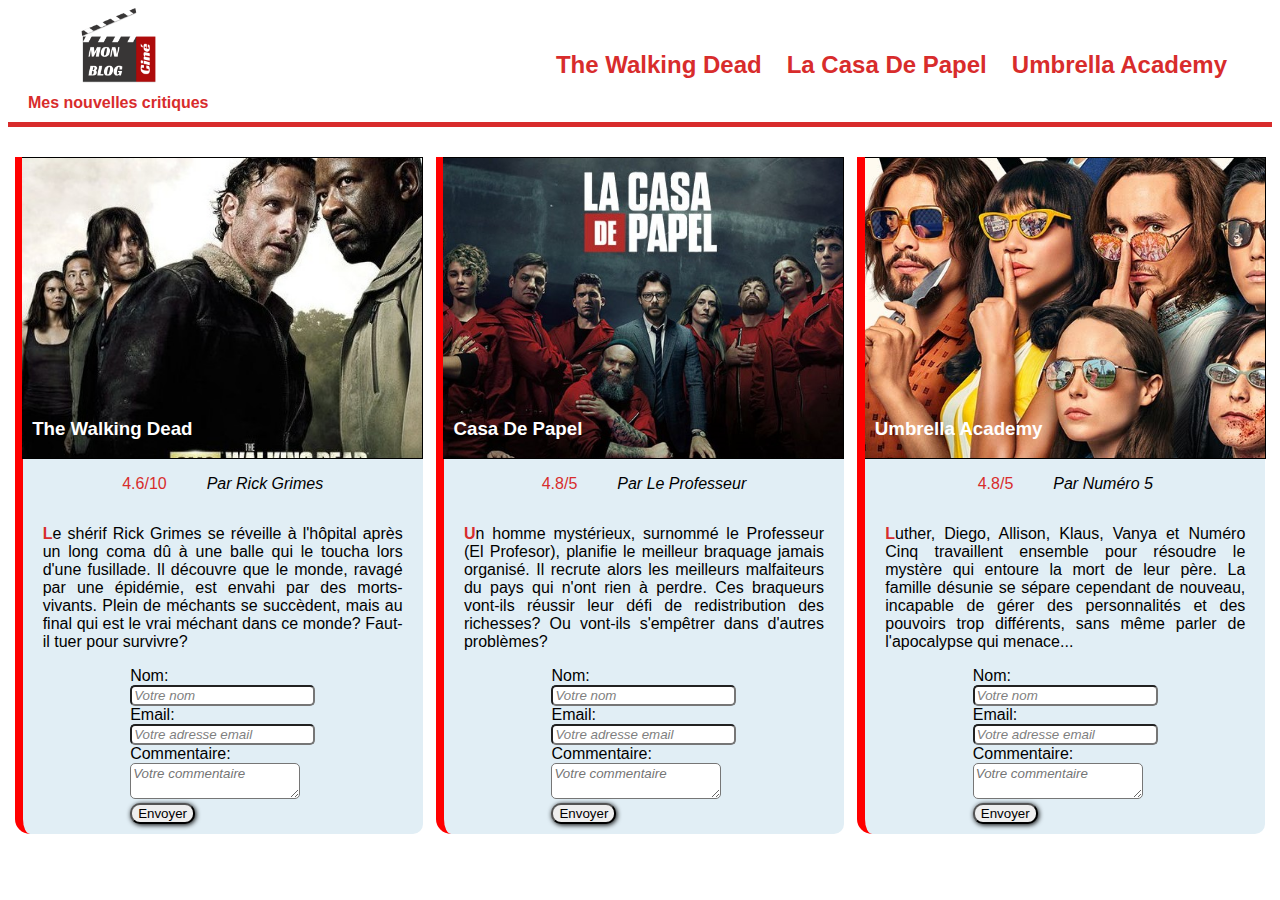
<file: index.html>
<!DOCTYPE html>
<html lang="fr">
<head>
    <meta charset="UTF-8">
    <meta name="viewport" content="width=device-width, initial-scale=1.0">
    <link rel="stylesheet" href="style.css">
   
    <title>Mon Ciné Blog</title>
</head>
<body>
    <header class="header">
        <div class="leftHeader jello-horizontal">
        <img src="content/logo.png" title="Logo" alt="Logo">
        <h1>Mes nouvelles critiques</h1>
        </div>
        <div class="nav">
            <nav>
                <ul>
                    <li><a href="https://www.youtube.com/watch?v=AbtiqJGhWyY">The Walking Dead</a></li>
                    <li><a href="https://www.youtube.com/watch?v=_yJxbWKN3zE">La Casa De Papel</a></li>
                    <li><a href="https://www.youtube.com/watch?v=VpRFnTZpHP4">Umbrella Academy</a></li>
                </ul>
            </nav>
        </div>
    </header>
    
    <main>
        <section class="container">
            <div class="serie">
                <div class="photitre1">
                    <h3>The Walking Dead</h3>
                </div>
                <div class="noteur">
                    <div class="note"><p>4.6/10 </p></div>
                    <div class="auteur"><p> Par Rick Grimes</p></div>
                </div>
                <p class="avis">Le shérif Rick Grimes se réveille à l'hôpital après un long coma dû à une balle qui le toucha lors d'une fusillade. Il découvre que le monde, ravagé par une épidémie, est envahi par des morts-vivants. Plein de méchants se succèdent, mais au final qui est le vrai méchant dans ce monde? Faut-il tuer pour survivre?</p>
                <div class="form">
                    <form action="#">
                        <label for="Nom">Nom</label>:<br><input type="text" name="Nom" placeholder="Votre nom" id="Nom" required><br>
                        <label for="email">Email</label>:<br><input type="email" name="email" placeholder="Votre adresse email" id="email" required><br>
                        <label for="com">Commentaire</label>:<br><textarea type="text" name="com" placeholder="Votre commentaire" id="com" required></textarea><br>
                        <button>Envoyer</button>
                    </form>

                </div>
            </div>
            <div class="serie">
                <div class="photitre2">
                    <h3>Casa De Papel</h3>
                </div>
                <div class="noteur">
                    <div><p class="note">4.8/5 </p></div>
                    <div class="auteur"><p> Par Le Professeur</p></div>
                </div>
                <p class="avis">Un homme mystérieux, surnommé le Professeur (El Profesor), planifie le meilleur braquage jamais organisé. Il recrute alors les meilleurs malfaiteurs du pays qui n'ont rien à perdre. Ces braqueurs vont-ils réussir leur défi de redistribution des richesses? Ou vont-ils s'empêtrer dans d'autres problèmes?</p>
                <div class="form">
                    <form action="#">
                        <label for="Nom">Nom</label>:<br><input type="text" name="Nom" placeholder="Votre nom" id="Nom" required><br>
                        <label for="email">Email</label>:<br><input type="email" name="email" placeholder="Votre adresse email" id="email" required><br>
                        <label for="com">Commentaire</label>:<br><textarea type="text" name="com" placeholder="Votre commentaire" id="com" required></textarea><br>
                        <button>Envoyer</button>
                    </form>

                </div>
            </div>
            <div class="serie">
                <div class="photitre3">
                    <h3>Umbrella Academy</h3>
                </div>
                <div class="noteur">
                    <div><p class="note">4.8/5 </p></div>
                    <div class="auteur"><p> Par Numéro 5</p></div>
                </div>
                <p class="avis">Luther, Diego, Allison, Klaus, Vanya et Numéro Cinq travaillent ensemble pour résoudre le mystère qui entoure la mort de leur père. La famille désunie se sépare cependant de nouveau, incapable de gérer des personnalités et des pouvoirs trop différents, sans même parler de l'apocalypse qui menace...</p>
                <div class="form">
                    <form action="#">
                        <label for="Nom">Nom</label>:<br><input class="name" type="text" name="Nom" placeholder="Votre nom" id="Nom" required><br>
                        <label for="email">Email</label>:<br><input class="email" type="email" name="email" placeholder="Votre adresse email" id="email" required><br>
                        <label for="com">Commentaire</label>:<br><textarea class="com" type="text" name="com" placeholder="Votre commentaire" id="com" required></textarea><br>
                        <button>Envoyer</button>
                    </form>

                </div>
            </div>
        </section>
    </main>
</body>
</html>
</file>
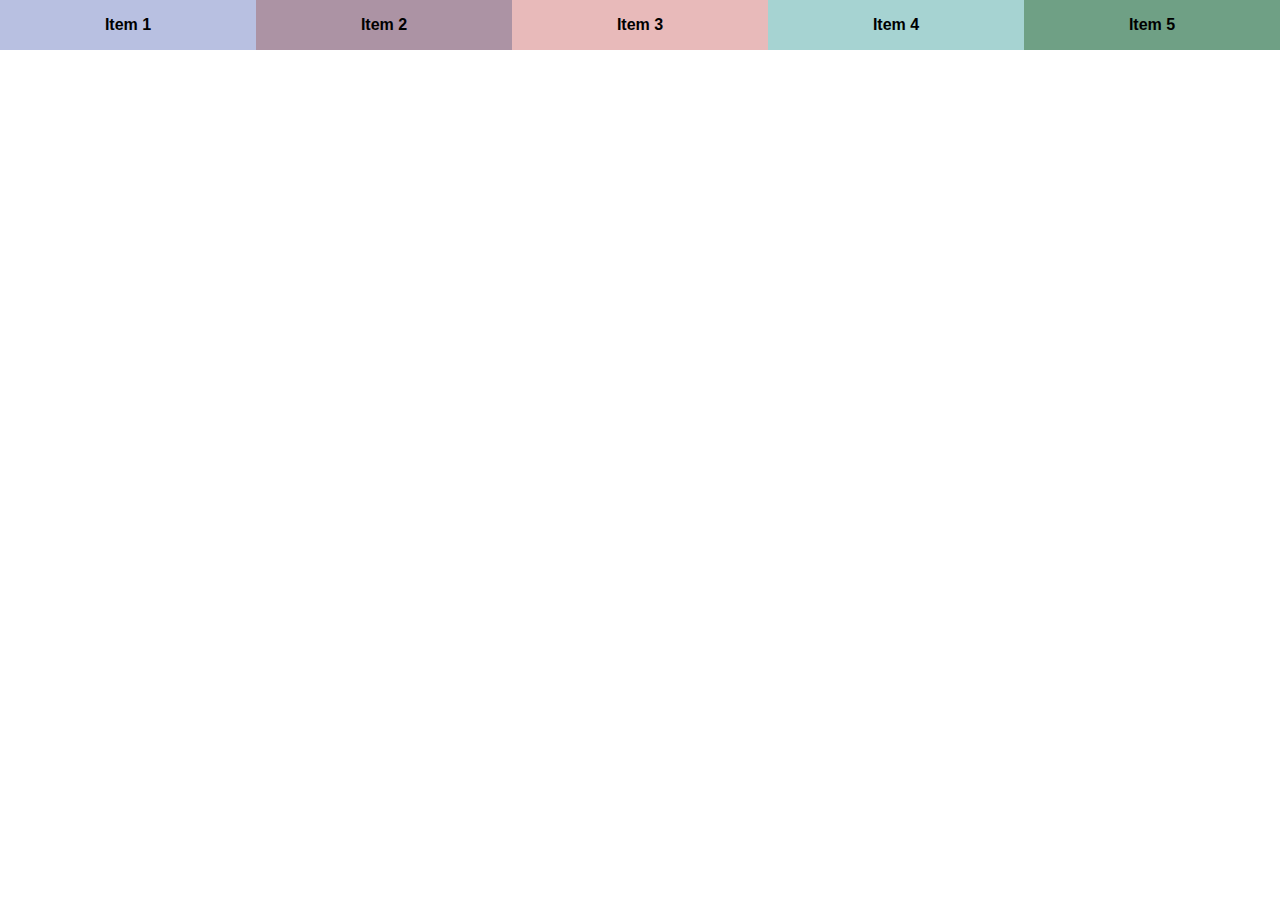
<file: #6mediaQueries/index.html>
<!DOCTYPE html>
<html lang="fr">

<head>
    <meta charset="UTF-8">
    <meta name="viewport" content="width=device-width, initial-scale=1.0">
    <meta http-equiv="X-UA-Compatible" content="ie=edge">
    <title>Medias Queries</title>
    <link rel="stylesheet" href="style.css">
    <link rel="stylesheet" href="iphoneX.css" media="only screen and (width:375px) and (height:812px)">

</head>

<body>
    <div class="menu">
        <div class="groupe groupe1">Item 1</div>
        <div class="groupe groupe2">Item 2</div>
        <div class="groupe groupe3">Item 3</div>
        <div class="groupe groupe4">Item 4</div>
        <div class="groupe groupe5">Item 5</div>
    </div>
</body>

</html>
</file>
<file: style.css>
@media screen and (min-width:375px) and (max-width:812px) {
        .container {
        display: flex;
        flex-direction: column;
        }
        .header {
            display: flex;
            flex-direction: column;
            justify-content: center;
            align-items: center;
        }
        .header .nav nav a{
            display: flex;
            flex-direction: column;
            justify-content:space-between;
            font-size: 0.5em;
        }
    }

body{
    font-family: Arial,'Lucida Sans Unicode', 'Lucida Grande', 'Lucida Sans', sans-serif;
}   

.header{
    display: flex;
    flex-direction: row;
    justify-content: space-between;
    align-items: center;
    border-bottom: 5px solid #D82C2C;
}

.leftHeader{
    display: flex;
    flex-direction: column;
    justify-content: center;
    align-items: center;
    margin-left: 20px;
}
.leftHeader img{
    width: 75px;
    height: 75px;
}

.leftHeader h1{
    color: #D82C2C;
    font-family: Arial,'Lucida Sans Unicode', 'Lucida Grande', 'Lucida Sans', sans-serif;
    font-size: 1em;
}

.header .nav nav ul{
    display: flex;
    flex-direction: row;
    justify-content: flex-end;
    margin-right: 20px;
    list-style-type: none;
}

.header .nav nav ul a{
    margin-right: 25px;
    text-decoration: none;
    color: #D82C2C;
    font-size: 1.5em;
    font-weight: bold;
}

.header .nav nav ul a:hover{
    color: #e1eef5;
    padding-top: 20px;
    padding-bottom: 20px;
    padding-left: 5px;
    padding-right: 5px;
    border-radius: 15px;
    background: #D82C2C;
}

section{
    display: flex;
    flex-direction: row;
    justify-content: space-between;
    align-items: center;
    margin-top: 30px;
}

section .serie{
    background: #e1eef5;
    border-bottom-right-radius: 10px;
    display: flex;
    flex-direction: column;
    justify-content: center;
    align-items: center;
    margin-left: auto;
    margin-right: auto;
    margin-bottom: 20px;
    width: 400px;
    border-left: 8px solid red;
    border-bottom-left-radius: 15px;
      
}

section .serie .noteur{
    display: flex;
    flex-direction: row;
    justify-content: space-between;
    align-items: center;
}

section .serie .noteur .note{
    color:#D82C2C;
    margin-right: 20px;
}

section .serie .noteur .auteur{
    font-style: italic;
    margin-left: 20px;
}

.serie .photitre1{
    background-image: url(content/twd.jpg);
    background-size: cover;
    position: relative;
    width: 400px;
    height: 300px;
    margin-left: 0px;
    border-top: 1px solid black;
    border-right: 1px solid black;
    border-bottom: 1px solid black;
}

.serie:hover{
    border-left: 8px solid grey;
}


.serie:active{
    opacity: 0.5;
}

.serie:active{
    opacity: 0.5;
}

.serie:active{
    opacity: 0.5;
}

section .serie .avis::first-letter{
    font-weight: bold;
    color:#D82C2C;
}

.serie .photitre1 h3{
    position: relative;
    margin-top: 260px;
    margin-left: 10px;
    color: white;
  }


.serie .photitre1 h3:hover{
    color: #D82C2C;
    animation: animCSS 5s ease 0s 5 normal forwards;
}

@keyframes animCSS {
    0% {
      animation-timing-function: ease-out;
      transform: scale(1);
      transform-origin: center center;
    }
  
    10% {
      animation-timing-function: ease-in;
      transform: scale(0.91);
    }
  
    17% {
      animation-timing-function: ease-out;
      transform: scale(0.98);
    }
  
    33% {
      animation-timing-function: ease-in;
      transform: scale(0.87);
    }
  
    45% {
      animation-timing-function: ease-out;
      transform: scale(1);
    }
  }

.serie .photitre2 h3:hover{
    color: #D82C2C;
    animation: animCSS 5s ease 0s 5 normal forwards;
}

@keyframes animCSS {
    0% {
      animation-timing-function: ease-out;
      transform: scale(1);
      transform-origin: center center;
    }
  
    10% {
      animation-timing-function: ease-in;
      transform: scale(0.91);
    }
  
    17% {
      animation-timing-function: ease-out;
      transform: scale(0.98);
    }
  
    33% {
      animation-timing-function: ease-in;
      transform: scale(0.87);
    }
  
    45% {
      animation-timing-function: ease-out;
      transform: scale(1);
    }
  }

  .serie .photitre3 h3:hover{
    color: #D82C2C;
    animation: animCSS 5s ease 0s 5 normal forwards;
}

@keyframes animCSS {
    0% {
      animation-timing-function: ease-out;
      transform: scale(1);
      transform-origin: center center;
    }
  
    10% {
      animation-timing-function: ease-in;
      transform: scale(0.91);
    }
  
    17% {
      animation-timing-function: ease-out;
      transform: scale(0.98);
    }
  
    33% {
      animation-timing-function: ease-in;
      transform: scale(0.87);
    }
  
    45% {
      animation-timing-function: ease-out;
      transform: scale(1);
    }
  }

.serie .photitre2 h3{
    position: relative;
    margin-top: 260px;
    margin-left: 10px;
    color: white;
  }

.serie .photitre3 h3{
    position: relative;
    margin-top: 260px;
    margin-left: 10px;
    color: white;
  }

.serie .photitre2{
    background-image: url(content/casaDePapel.jpg);
    background-size:cover;
    width: 400px;
    height: 300px;
    margin-left: 0px;
    border-top: 1px solid black;
    border-right: 1px solid black;
    border-bottom: 1px solid black;
}

.serie .photitre3{
    background-image: url(content/umbrella.jpg);
    background-size: cover;
    width: 400px;
    height: 300px;
    margin-left: 0px;
    border-top: 1px solid black;
    border-right: 1px solid black;
    border-bottom: 1px solid black;
}


.serie .avis{
    
    padding-left: 5%;
    padding-right: 5%;
    text-align: justify;
}

.container .serie .form{
    padding-bottom: 10px;
}

.container .serie .form input{
border-radius: 5px;
}

.container .serie .form input::placeholder{
    color: grey;
    font-style: italic;
    font-family:'Gill Sans', 'Gill Sans MT', Calibri, 'Trebuchet MS', sans-serif         
}

.container .serie .form input:focus{
    background-color:#db9496;  
    color: #e1eef5; 
    font-family:'Gill Sans', 'Gill Sans MT', Calibri, 'Trebuchet MS', sans-serif;    
}

.container .serie .form textarea:focus{
    background-color:#db9496;  
    color: #e1eef5;
    font-family:'Gill Sans', 'Gill Sans MT', Calibri, 'Trebuchet MS', sans-serif;       
}

.container .serie .form textarea{
    color: grey;
    font-style: italic;
    font-family:'Gill Sans', 'Gill Sans MT', Calibri, 'Trebuchet MS', sans-serif; 
    border-radius:5px;  
}

.container .serie .form button{
    border-radius: 10px;
    box-shadow: 1px 1px 5px black;
}

.container .serie .form button:hover{
    font-weight: bold;
}

.container .serie .form button:active{
    color:#e1eef5;
    background-color: #D82C2C;
}

.jello-horizontal {
	animation: jello-horizontal 2s 0.5s infinite both;
}

@keyframes jello-horizontal {
    0% {
      transform: scale3d(1, 1, 1);
    }
    30% {
      transform: scale3d(1.25, 0.75, 1);
    }
    40% {
      transform: scale3d(0.75, 1.25, 1);
    }
    50% {
      transform: scale3d(1.15, 0.85, 1);
    }
    65% {
      transform: scale3d(0.95, 1.05, 1);
    }
    75% {
      transform: scale3d(1.05, 0.95, 1);
    }
    100% {
      transform: scale3d(1, 1, 1);
    }
  }
</file>
<file: #6mediaQueries/style.css>
body {
    margin: 0;
    padding: 0;
    font-family: sans-serif;
    font-weight: bold;
}
.menu {
    display: flex;
    flex-direction: row;
    height: 50px;
}
.groupe {
    display: flex;
    flex-direction: row;
    justify-content: center;
    align-items: center;
    flex-grow: 1;
}
.groupe1 {
    background: #b8c0e1;
}
.groupe2 {
    background: #ac93a4;
}
.groupe3 {
    background: #e8baba;
}
.groupe4 {
    background: #a6d3d2;
}
.groupe5 {
    background: #6fa085;
}
.groupe6 {
    background: #c7be8d;
}





/* max-width, si l'écran est inf ou égal alors {...} */
/* max-width = desktop-first */
/* min-width, si l'écran est supérieur ou égal, alors {...} */
/* min-width = mobile-first */
/* all, print, screen, speech */

@media screen and (max-width: 800px) {
    .menu {
        flex-direction: column;
        height: auto;
    }
    .groupe {
        height: 50px;
    }
}

/*  lier les deux */
@media screen and (max-width: 1000px) and (min-width: 800px) {
    body {
        color:red;
    }
}
</file>
<file: #6mediaQueries/iphoneX.css>
body {
    color: blue
}
</file>
